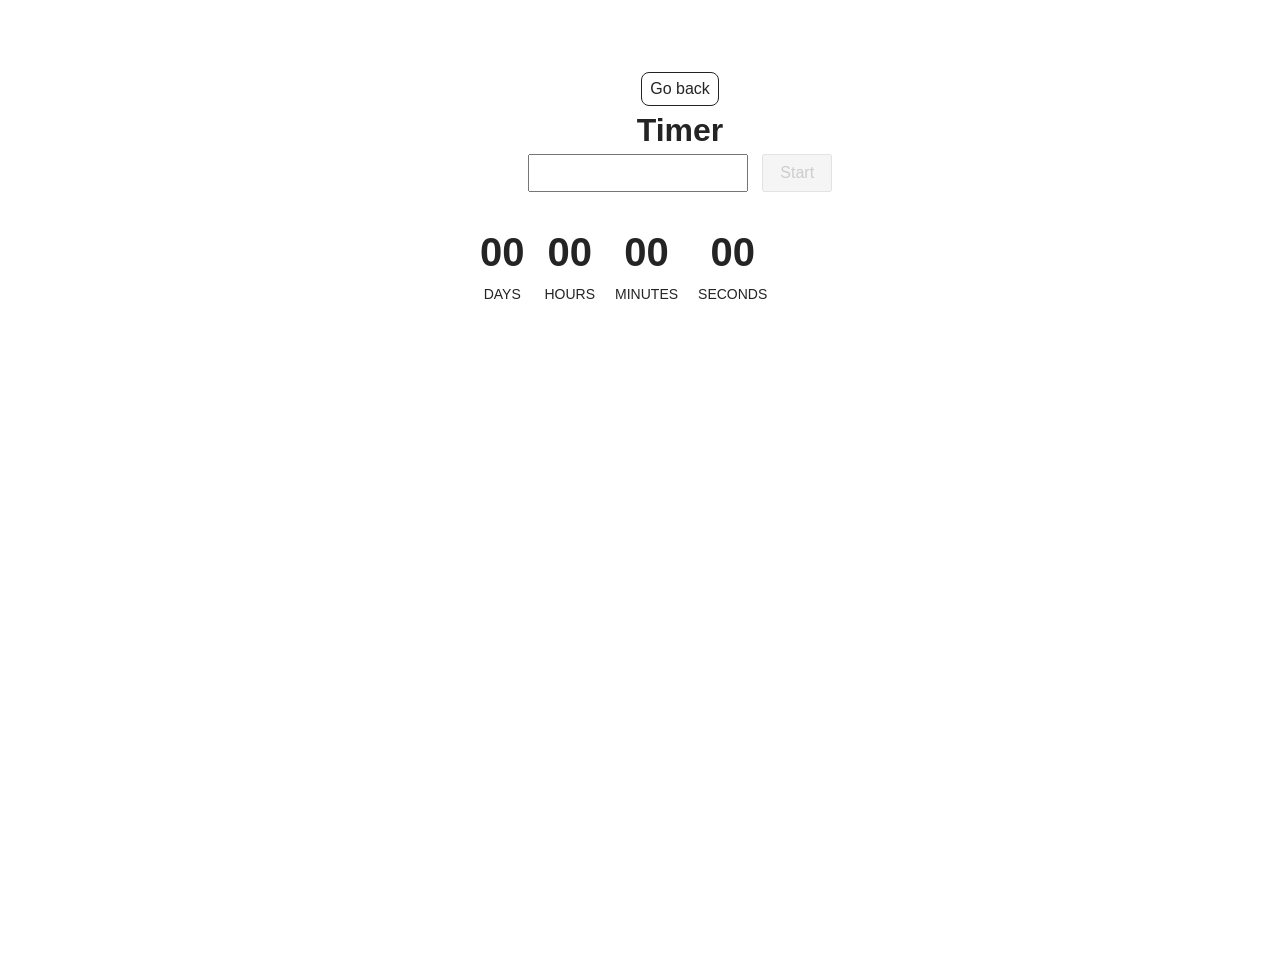
<file: src/1-timer.html>
<!DOCTYPE html>
<html lang="en">
  <head>
    <meta charset="UTF-8" />
    <meta http-equiv="X-UA-Compatible" content="IE=edge" />
    <meta name="viewport" content="width=device-width, initial-scale=1.0" />
    <title>Page 2</title>
    <link rel="stylesheet" href="./css/styles.css" />
  </head>
  <body>
    <main>
      <div class="container">
        <a class="back-link" href="./index.html">Go back</a>
        <h1 class="main-title">Timer</h1>

        <div class="timer-wrapper">
          <input type="text" id="datetime-picker" />

          <button type="button" data-start disabled>Start</button>

          <div class="timer">
            <div class="field">
              <span class="value" data-days>00</span>
              <span class="label">Days</span>
            </div>
            <div class="field">
              <span class="value" data-hours>00</span>
              <span class="label">Hours</span>
            </div>
            <div class="field">
              <span class="value" data-minutes>00</span>
              <span class="label">Minutes</span>
            </div>
            <div class="field">
              <span class="value" data-seconds>00</span>
              <span class="label">Seconds</span>
            </div>
          </div>
        </div>
      </div>
    </main>
    <script type="module" src="./js/1-timer.js"></script>
  </body>
</html>
</file>
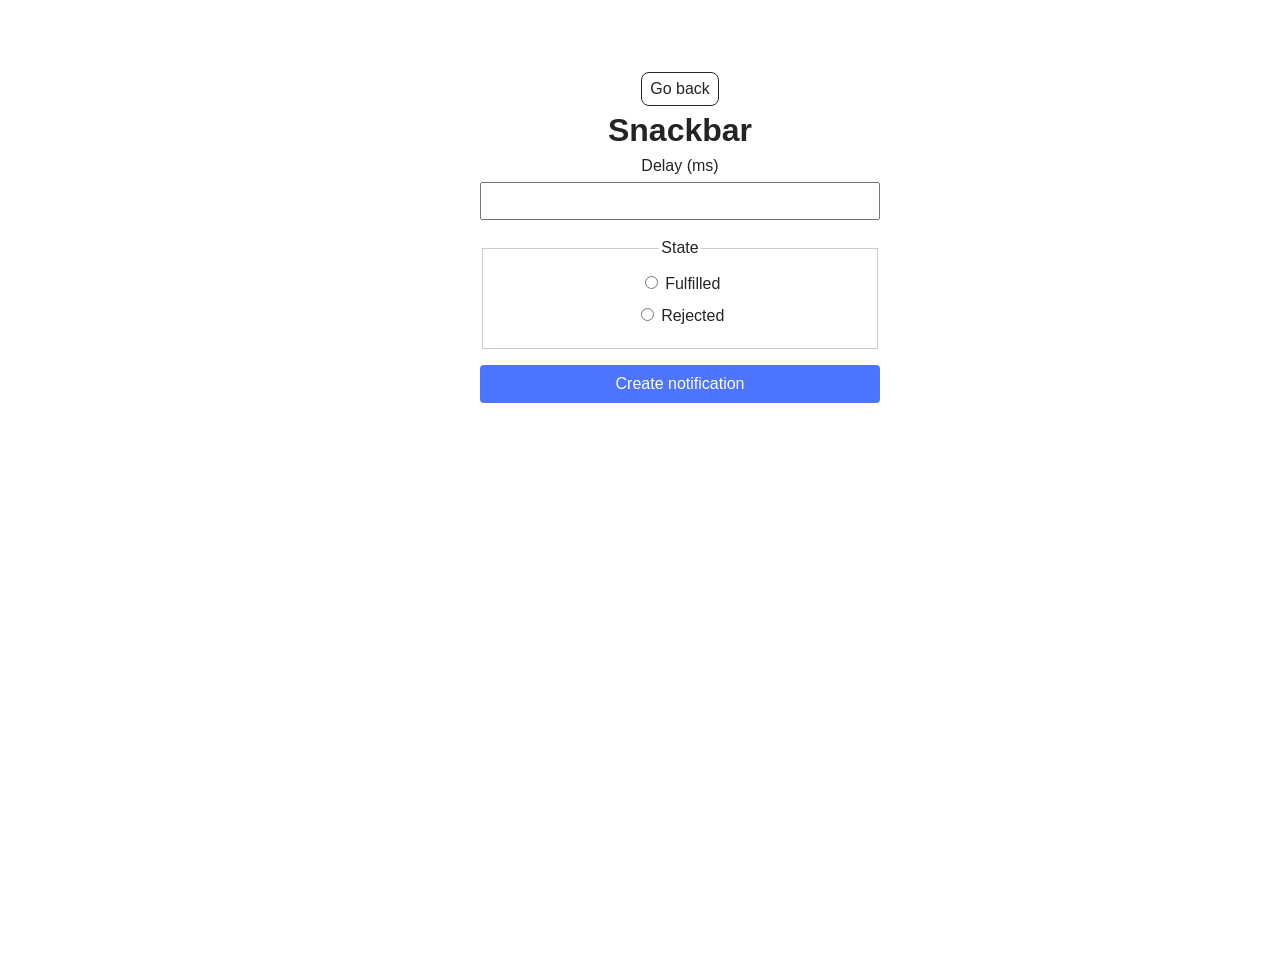
<file: src/2-snackbar.html>
<!DOCTYPE html>
<html lang="en">
  <head>
    <meta charset="UTF-8" />
    <meta http-equiv="X-UA-Compatible" content="IE=edge" />
    <meta name="viewport" content="width=device-width, initial-scale=1.0" />
    <title>Page 3</title>
    <link rel="stylesheet" href="./css/styles.css" />
  </head>
  <body>
    <main>
      <div class="container">
        <a class="back-link" href="./index.html">Go back</a>
        <h1 class="main-title">Snackbar</h1>

        <form class="form">
          <label class="form-label">
            Delay (ms)
            <input type="number" name="delay" required />
          </label>

          <fieldset class="form-fieldset">
            <legend>State</legend>

            <label>
              <input type="radio" name="state" value="fulfilled" required />
              Fulfilled
            </label>

            <label>
              <input type="radio" name="state" value="rejected" required />
              Rejected
            </label>
          </fieldset>

          <button type="submit" class="form-btn">Create notification</button>
        </form>
      </div>
    </main>

    <script type="module" src="./js/2-snackbar.js"></script>
  </body>
</html>
</file>
<file: src/css/styles.css>
/**
  |============================
  | include css partials with
  | default @import url()
  |============================
*/
/* Common styles */
@import url('./reset.css');
@import url('./base.css');
@import url('./container.css');
@import url('./animations.css');

/* Sections style */
@import url('./header.css');
@import url('./back-link.css');
@import url('./1-timer.css');
@import url('./2-snackbar.css');
</file>
